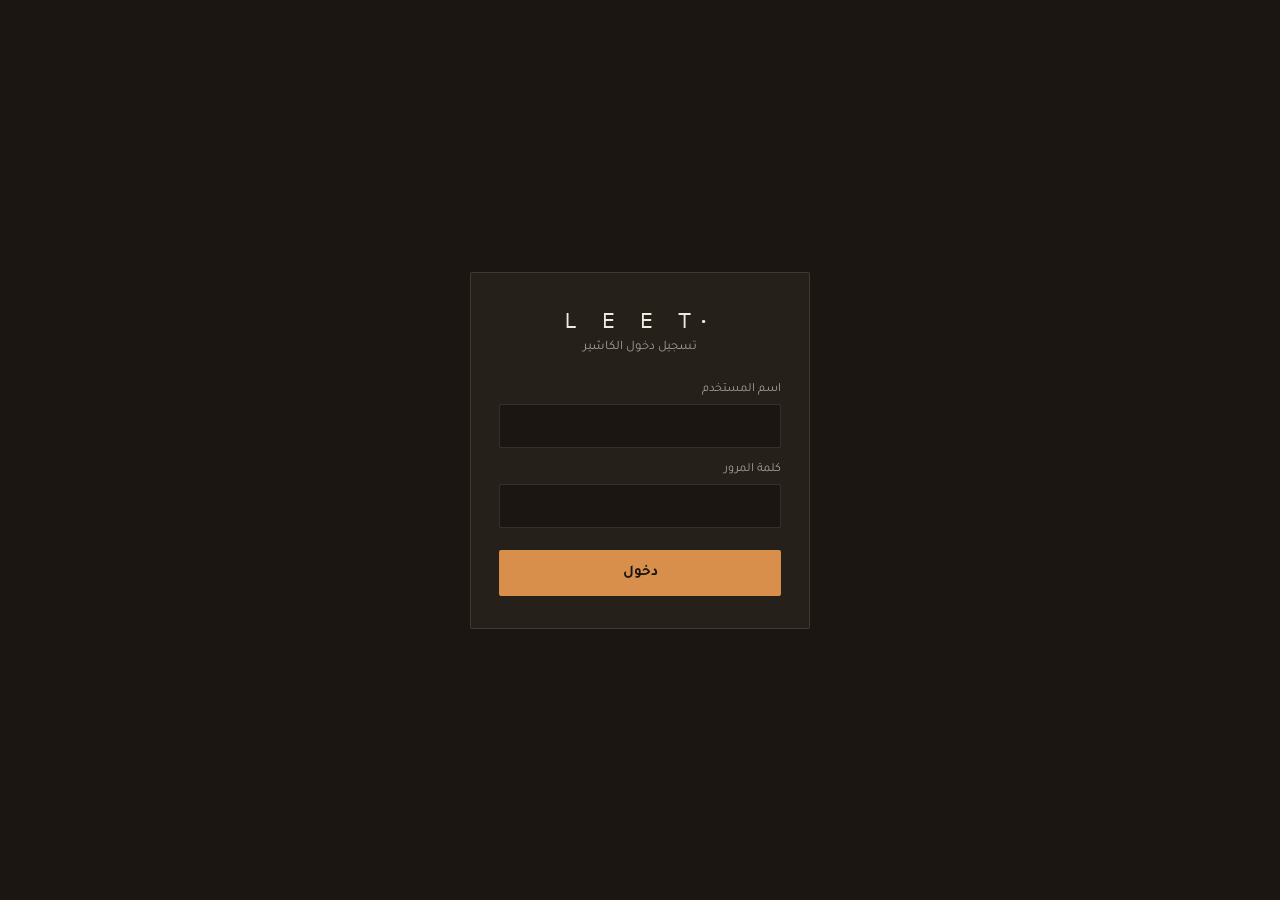
<file: cashier.html>
<!DOCTYPE html>
<html lang="ar" dir="rtl">
<head>
<meta charset="UTF-8">
<meta name="viewport" content="width=device-width, initial-scale=1.0, maximum-scale=1.0, user-scalable=no">
<title>ليت — نظام الكاشير</title>
<link rel="preconnect" href="https://fonts.googleapis.com">
<link rel="preconnect" href="https://fonts.gstatic.com" crossorigin>
<link href="https://fonts.googleapis.com/css2?family=Tajawal:wght@400;500;700;800&family=IBM+Plex+Mono:wght@400;500&display=swap" rel="stylesheet">
<style>
  :root{
    --bg: #1B1611;
    --surface: #26201A;
    --surface-2: #221B14;
    --ink: #F2E9DD;
    --muted: rgba(242,233,221,0.62);
    --line: rgba(242,233,221,0.12);
    --brand: #D98F4C;
    --brand-ink: #1B1611;
    --staff: #6E9C87;
    --radius: 2px;
  }
  *{box-sizing:border-box;}
  html,body{margin:0;padding:0;height:100%;background:var(--bg);color:var(--ink);
    font-family:'Tajawal', sans-serif;}
  button{font-family:inherit;}
  #root{height:100vh;overflow:hidden;position:relative;}

  /* ---------- Header + section nav ---------- */
  .topbar{display:flex;align-items:center;justify-content:space-between;
    padding:16px 28px;border-bottom:1px solid var(--line);background:var(--bg);}
  .logo{direction:ltr;font-family:'IBM Plex Mono',monospace;font-weight:500;font-size:19px;
    letter-spacing:5px;color:var(--ink);}
  .top-nav{display:flex;gap:6px;background:var(--surface);border:1px solid var(--line);
    border-radius:var(--radius);padding:4px;}
  .top-nav-tab{font-size:13.5px;color:var(--muted);padding:9px 18px;border-radius:var(--radius);
    cursor:pointer;font-weight:600;white-space:nowrap;}
  .top-nav-tab.active{background:var(--brand);color:var(--brand-ink);}
  .user-chip{display:flex;align-items:center;gap:12px;font-size:13px;color:var(--muted);}
  .logout-btn{border:1px solid var(--line);border-radius:var(--radius);padding:7px 14px;
    cursor:pointer;color:var(--ink);font-size:12.5px;}
  .logout-btn:active{background:var(--surface);}

  /* ---------- Login screen ---------- */
  .login-screen{height:100vh;display:flex;align-items:center;justify-content:center;padding:24px;}
  .login-card{width:100%;max-width:340px;background:var(--surface);border:1px solid var(--line);
    border-radius:var(--radius);padding:32px 28px;}
  .login-logo{direction:ltr;font-family:'IBM Plex Mono',monospace;font-size:22px;letter-spacing:6px;
    text-align:center;margin-bottom:6px;}
  .login-sub{text-align:center;font-size:13px;color:var(--muted);margin-bottom:26px;}
  .login-field{margin-bottom:14px;}
  .login-field label{display:block;font-size:12.5px;color:var(--muted);margin-bottom:7px;}
  .login-field input{width:100%;background:var(--bg);border:1px solid var(--line);border-radius:var(--radius);
    padding:13px 14px;color:var(--ink);font-size:14.5px;}
  .login-btn{width:100%;padding:14px;background:var(--brand);color:var(--brand-ink);border:none;
    border-radius:var(--radius);font-weight:700;font-size:15px;cursor:pointer;margin-top:8px;}
  .login-error{color:#E08A6B;font-size:12.5px;margin-bottom:10px;text-align:center;}

  .cat-bar{display:flex;gap:22px;padding:14px 28px;border-bottom:1px solid var(--line);overflow-x:auto;}
  .cat-tab{font-size:14px;color:var(--muted);padding:6px 0;border-bottom:2px solid transparent;
    cursor:pointer;white-space:nowrap;}
  .cat-tab.active{color:var(--ink);font-weight:600;border-color:var(--brand);}

  /* ---------- Sale layout ---------- */
  .sale-body{display:grid;grid-template-columns:1fr 340px;height:calc(100vh - 129px);}
  .menu-panel{overflow-y:auto;padding:20px 24px 40px;}
  .grid{display:grid;grid-template-columns:repeat(auto-fill,minmax(150px,1fr));gap:12px;}
  .item-card{position:relative;background:var(--surface);border:1px solid var(--line);
    border-radius:var(--radius);padding:16px;text-align:right;cursor:pointer;
    min-height:88px;display:flex;flex-direction:column;justify-content:space-between;
    transition:transform .1s ease, border-color .1s ease;-webkit-tap-highlight-color:transparent;}
  .item-card:active{transform:scale(.95);border-color:var(--brand);}
  .item-name{font-size:15px;font-weight:600;line-height:1.3;}
  .item-price{font-family:'IBM Plex Mono',monospace;direction:ltr;font-size:13px;color:var(--brand);margin-top:10px;font-weight:500;}
  .qty-badge{position:absolute;top:-8px;left:-8px;background:var(--brand);color:var(--brand-ink);
    min-width:22px;height:22px;border-radius:50%;font-size:12px;font-weight:700;
    display:flex;align-items:center;justify-content:center;padding:0 4px;}

  /* ---------- Ticket panel ---------- */
  .ticket-panel{background:var(--surface-2);border-left:1px solid var(--line);
    padding:18px 18px 16px;display:flex;flex-direction:column;height:100%;overflow:hidden;}
  .ticket-title{font-weight:700;font-size:16px;}
  .ticket-sub{font-size:11px;color:var(--muted);margin:3px 0 14px;}
  .ticket-list{flex:1;overflow-y:auto;display:flex;flex-direction:column;gap:10px;}
  .ticket-empty{color:var(--muted);font-size:13px;text-align:center;margin-top:50px;line-height:1.6;}
  .ticket-line{display:flex;justify-content:space-between;align-items:center;
    padding-bottom:10px;border-bottom:1px dashed var(--line);}
  .ticket-line-name{font-size:13.5px;font-weight:600;}
  .ticket-line-price{font-family:'IBM Plex Mono',monospace;direction:ltr;font-size:11px;color:var(--muted);}
  .qty-control{display:flex;align-items:center;gap:7px;}
  .qty-btn{width:26px;height:26px;border-radius:50%;border:1px solid var(--line);
    background:var(--surface);font-size:15px;line-height:1;display:flex;align-items:center;
    justify-content:center;cursor:pointer;color:var(--ink);}
  .qty-btn:active{background:var(--line);}
  .qty-value{min-width:14px;text-align:center;font-size:13px;font-weight:700;}
  .ticket-footer{border-top:1px solid var(--line);padding-top:12px;margin-top:6px;}
  .ticket-total-row{display:flex;justify-content:space-between;align-items:baseline;
    font-weight:700;font-size:16px;margin-bottom:12px;}
  .ticket-total-row span:last-child{color:var(--brand);font-family:'IBM Plex Mono',monospace;direction:ltr;}
  .pay-go-btn{width:100%;padding:15px;background:var(--brand);color:var(--brand-ink);
    border:none;border-radius:var(--radius);font-weight:700;font-size:15px;cursor:pointer;}
  .pay-go-btn:disabled{background:var(--line);color:var(--muted);cursor:not-allowed;}
  .clear-btn{width:100%;padding:10px;margin-top:8px;background:transparent;border:1px solid var(--line);
    color:var(--muted);border-radius:var(--radius);font-size:12.5px;cursor:pointer;}

  /* ---------- Payment screen ---------- */
  .pay-screen{height:100vh;overflow-y:auto;padding:24px 28px 60px;box-sizing:border-box;}
  .pay-wrap{max-width:460px;margin:0 auto;}
  .pay-header{display:flex;align-items:center;gap:14px;margin-bottom:22px;}
  .back-btn{padding:10px 18px;border:1px solid var(--line);background:var(--surface);
    border-radius:var(--radius);font-size:13.5px;cursor:pointer;color:var(--ink);}
  .pay-title{font-weight:700;font-size:18px;}
  .summary-box{background:var(--surface);border:1px solid var(--line);border-radius:var(--radius);padding:16px 18px;margin-bottom:20px;}
  .summary-line{display:flex;justify-content:space-between;font-size:13.5px;padding:6px 0;color:var(--muted);}
  .summary-line span:first-child{color:var(--ink);}
  .summary-line span:last-child{font-family:'IBM Plex Mono',monospace;direction:ltr;}
  .summary-total-row{display:flex;justify-content:space-between;align-items:baseline;margin-top:8px;
    padding-top:10px;border-top:1px solid var(--line);font-weight:700;font-size:16px;}
  .summary-total-row span:last-child{font-family:'IBM Plex Mono',monospace;direction:ltr;color:var(--brand);}
  .field-label{font-size:12.5px;color:var(--muted);margin:16px 0 8px;}
  .pay-methods{display:flex;gap:8px;margin-bottom:14px;flex-wrap:wrap;}
  .pay-method{flex:1;min-width:80px;border:1px solid var(--line);border-radius:var(--radius);padding:13px 6px;
    text-align:center;font-size:12.5px;cursor:pointer;color:var(--muted);transition:border-color .15s ease,color .15s ease;}
  .pay-method.active{border-color:var(--brand);color:var(--brand);background:rgba(217,143,76,0.08);}
  .cash-box input{background:var(--surface);border:1px solid var(--line);border-radius:var(--radius);
    padding:13px 14px;color:var(--ink);font-size:16px;font-family:'IBM Plex Mono',monospace;direction:ltr;
    width:100%;text-align:left;}
  .quick-cash{display:flex;gap:8px;margin-top:10px;flex-wrap:wrap;}
  .quick-cash-btn{flex:1;min-width:60px;padding:9px;border:1px solid var(--line);border-radius:var(--radius);
    background:var(--surface);color:var(--ink);font-size:12.5px;cursor:pointer;font-family:'IBM Plex Mono',monospace;}
  .change-row{display:flex;justify-content:space-between;margin-top:14px;padding:12px 14px;
    background:var(--surface);border-radius:var(--radius);border:1px solid var(--line);font-size:14px;}
  .change-row span:last-child{font-family:'IBM Plex Mono',monospace;direction:ltr;font-weight:700;color:var(--brand);}
  .terminal-note{background:var(--surface);border:1px solid var(--line);border-radius:var(--radius);
    padding:16px;text-align:center;font-size:13px;color:var(--muted);margin-top:4px;}
  .pay-error{color:#E08A6B;font-size:12.5px;margin-top:10px;}
  .pay-btn{width:100%;padding:16px;background:var(--brand);color:var(--brand-ink);border:none;
    border-radius:var(--radius);font-weight:700;font-size:15.5px;cursor:pointer;margin-top:18px;}
  .pay-btn:disabled{opacity:.6;cursor:not-allowed;}
  .pay-overlay{position:fixed;inset:0;background:rgba(27,22,17,.94);display:flex;flex-direction:column;
    align-items:center;justify-content:center;gap:16px;z-index:60;}
  .spinner{width:38px;height:38px;border:3px solid var(--line);border-top-color:var(--brand);
    border-radius:50%;animation:leet-spin .8s linear infinite;}
  @keyframes leet-spin{to{transform:rotate(360deg);}}
  .pay-overlay p{font-size:14.5px;color:var(--ink);}

  /* ---------- Receipt screen ---------- */
  .receipt-screen{height:100vh;display:flex;flex-direction:column;align-items:center;
    justify-content:center;gap:16px;padding:40px;}
  .receipt-card{background:var(--surface);border:1px solid var(--line);border-radius:var(--radius);
    padding:26px 24px;width:100%;max-width:320px;}
  .receipt-check{width:52px;height:52px;border-radius:50%;background:var(--staff);color:#1B1611;
    display:flex;align-items:center;justify-content:center;font-size:26px;margin:0 auto 14px;}
  .receipt-num{font-family:'IBM Plex Mono',monospace;direction:ltr;text-align:center;font-size:26px;
    font-weight:700;color:var(--brand);margin-bottom:4px;}
  .receipt-sub{text-align:center;font-size:12.5px;color:var(--muted);margin-bottom:16px;}
  .receipt-line{display:flex;justify-content:space-between;font-size:13px;padding:6px 0;
    border-bottom:1px dashed var(--line);}
  .receipt-line span:last-child{font-family:'IBM Plex Mono',monospace;direction:ltr;}
  .receipt-total{display:flex;justify-content:space-between;font-weight:700;font-size:15px;
    margin-top:10px;padding-top:10px;border-top:1px solid var(--line);}
  .receipt-total span:last-child{font-family:'IBM Plex Mono',monospace;direction:ltr;color:var(--brand);}
  .receipt-meta{font-size:12px;color:var(--muted);margin-top:10px;display:flex;justify-content:space-between;}
  .receipt-actions{display:flex;gap:10px;width:100%;max-width:320px;}
  .receipt-actions button{flex:1;padding:13px;border-radius:var(--radius);font-size:14px;cursor:pointer;}
  .btn-new{background:var(--brand);color:var(--brand-ink);border:none;font-weight:700;}
  .btn-print{background:transparent;border:1px solid var(--line);color:var(--ink);}

  /* ---------- Queue screen ---------- */
  .queue-screen{padding:22px 28px;height:calc(100vh - 65px);box-sizing:border-box;display:flex;flex-direction:column;overflow:hidden;}
  .queue-count{font-size:12.5px;color:var(--muted);margin-bottom:16px;}
  .queue-list{flex:1;overflow-y:auto;display:flex;flex-direction:column;gap:12px;padding-bottom:20px;}
  .order-card{background:var(--surface);border:1px solid var(--line);border-radius:var(--radius);
    padding:16px 18px;border-right:4px solid var(--staff);}
  .order-top{display:flex;justify-content:space-between;align-items:baseline;margin-bottom:8px;}
  .order-num{font-weight:800;font-size:16px;}
  .order-badge{font-size:10.5px;color:var(--muted);border:1px solid var(--line);border-radius:20px;
    padding:2px 9px;margin-inline-start:8px;}
  .order-time{font-size:11.5px;color:var(--muted);}
  .order-items{font-size:13px;color:var(--ink);line-height:1.9;margin-bottom:10px;}
  .order-bottom{display:flex;justify-content:space-between;align-items:center;}
  .order-total{font-family:'IBM Plex Mono',monospace;direction:ltr;font-weight:700;font-size:14px;color:var(--brand);}
  .done-btn{padding:9px 16px;background:var(--staff);color:#1B1611;border:none;
    border-radius:var(--radius);font-size:13px;cursor:pointer;}
  .empty-note{color:var(--muted);text-align:center;margin-top:60px;font-size:14px;}

  /* ---------- Sales report screen ---------- */
  .sales-screen{padding:22px 28px;height:calc(100vh - 65px);box-sizing:border-box;overflow-y:auto;}
  .stat-cards{display:grid;grid-template-columns:repeat(3,1fr);gap:12px;margin-bottom:22px;}
  .stat-card{background:var(--surface);border:1px solid var(--line);border-radius:var(--radius);padding:16px;}
  .stat-card b{display:block;font-family:'IBM Plex Mono',monospace;direction:ltr;font-size:22px;color:var(--brand);margin-bottom:4px;}
  .stat-card span{font-size:12px;color:var(--muted);}
  .breakdown{display:flex;gap:10px;margin-bottom:22px;flex-wrap:wrap;}
  .breakdown-item{background:var(--surface);border:1px solid var(--line);border-radius:var(--radius);
    padding:10px 14px;font-size:12.5px;color:var(--muted);}
  .breakdown-item b{color:var(--ink);font-family:'IBM Plex Mono',monospace;direction:ltr;}
  .sales-row{display:flex;justify-content:space-between;align-items:center;padding:11px 0;
    border-bottom:1px dashed var(--line);font-size:13px;}
  .sales-row-id{font-family:'IBM Plex Mono',monospace;direction:ltr;color:var(--muted);width:48px;}
  .sales-row-mid{flex:1;padding:0 10px;}
  .sales-row-total{font-family:'IBM Plex Mono',monospace;direction:ltr;font-weight:600;color:var(--brand);}
  .status-pill{font-size:10px;padding:2px 8px;border-radius:20px;margin-inline-start:8px;}
  .status-pending{background:rgba(217,143,76,0.15);color:var(--brand);}
  .status-done{background:rgba(110,156,135,0.18);color:var(--staff);}

  @media print{
    body *{visibility:hidden;}
    .receipt-card, .receipt-card *{visibility:visible;}
    .receipt-card{position:absolute;top:0;left:0;width:280px;border:none;}
  }

  @media (max-width: 900px){
    .sale-body{grid-template-columns:1fr;height:calc(100vh - 175px);}
    .ticket-panel{position:fixed;left:0;right:0;bottom:0;top:auto;height:auto;max-height:75vh;
      border-radius:16px 16px 0 0;border-left:none;border-top:1px solid var(--line);
      box-shadow:0 -6px 24px rgba(0,0,0,.45);z-index:40;transform:translateY(100%);transition:transform .25s ease;}
    .ticket-panel.open{transform:translateY(0);}
    .mobile-ticket-bar{display:flex !important;}
    .topbar{padding:12px 16px;flex-wrap:wrap;gap:10px;}
    .cat-bar{padding:10px 16px;}
    .menu-panel{padding:14px 14px 90px;}
  }
  .mobile-ticket-bar{display:none;position:fixed;bottom:0;left:0;right:0;background:var(--brand);
    color:var(--brand-ink);padding:14px 20px;align-items:center;justify-content:space-between;
    z-index:30;cursor:pointer;border:none;font-weight:700;font-size:14px;}
  .cart-backdrop{display:none;position:fixed;inset:0;background:rgba(0,0,0,.6);z-index:35;}
  .cart-backdrop.show{display:block;}
</style>
</head>
<body>
<div id="root"></div>

<script>
const CATEGORIES = [
  {id:'espresso', name:'بار الإسبريسو'},
  {id:'daily',    name:'قهوة اليوم'},
  {id:'cold',     name:'المشروبات الباردة'},
  {id:'bakery',   name:'من الفاترينة'}
];

const ITEMS = [
  {id:'esp1', cat:'espresso', name:'إسبريسو', price:12},
  {id:'esp2', cat:'espresso', name:'دبل إسبريسو', price:15},
  {id:'esp3', cat:'espresso', name:'أمريكانو', price:14},
  {id:'esp4', cat:'espresso', name:'كورتادو', price:16},
  {id:'esp5', cat:'espresso', name:'فلات وايت', price:18},
  {id:'esp6', cat:'espresso', name:'كابتشينو', price:17},
  {id:'esp7', cat:'espresso', name:'لاتيه', price:18},
  {id:'daily1', cat:'daily', name:'تقطير اليوم', price:20},
  {id:'cold1', cat:'cold', name:'كولد برو', price:18},
  {id:'cold2', cat:'cold', name:'آيس لاتيه', price:19},
  {id:'cold3', cat:'cold', name:'سبانش لاتيه', price:20},
  {id:'cold4', cat:'cold', name:'آيس أمريكانو', price:15},
  {id:'bak1', cat:'bakery', name:'كرواسون زبدة', price:10},
  {id:'bak2', cat:'bakery', name:'رول القرفة', price:14},
  {id:'bak3', cat:'bakery', name:'كوكيز البيت', price:8},
];

const ORDERS_KEY = 'leet-orders';
const SESSION_KEY = 'leet-cashier-session';

/* عدّل هذي القائمة بأسماء موظفينك واليوزر/الباسورد الخاص فيهم */
const STAFF = [
  {username:'cashier1', password:'1234', name:'الكاشير الأول'},
  {username:'cashier2', password:'1234', name:'الكاشير الثاني'},
];

let state = {
  screen: 'login',   // login | sale | pay | receipt | queue | sales
  currentUser: null,
  loginError: '',
  cat: 'espresso',
  cart: {},
  ticketOpen: false,
  payMethod: 'cash',
  cashReceived: '',
  paying: false,
  payError: '',
  lastOrder: null,
  queueOrders: [],
  salesOrders: []
};
let queuePoll = null;

window.addEventListener('storage', (e)=>{
  if(e.key === ORDERS_KEY && state.screen === 'queue') refreshQueue();
});

function itemById(id){ return ITEMS.find(i => i.id === id); }
function cartCount(){ return Object.values(state.cart).reduce((s,q)=>s+q,0); }
function cartTotal(){ return Object.entries(state.cart).reduce((s,[id,q])=> s + itemById(id).price*q, 0); }

function addItem(id){ state.cart[id] = (state.cart[id]||0) + 1; render(); }
function changeQty(id, delta){
  const next = (state.cart[id]||0) + delta;
  if(next <= 0){ delete state.cart[id]; } else { state.cart[id] = next; }
  render();
}
function clearTicket(){ state.cart = {}; render(); }

async function readQueue(){
  try{ const raw = localStorage.getItem(ORDERS_KEY); return raw ? JSON.parse(raw) : []; }
  catch(e){ return []; }
}
async function writeQueue(queue){
  try{ localStorage.setItem(ORDERS_KEY, JSON.stringify(queue)); }
  catch(e){ console.error('storage error', e); }
}

function payMethodLabel(key){
  return {cash:'نقدي', mada:'مدى', card:'فيزا / ماستركارد', applepay:'Apple Pay'}[key] || key;
}

/* ---------- Login ---------- */
function tryLogin(username, password){
  const staff = STAFF.find(s => s.username === username && s.password === password);
  if(!staff){
    state.loginError = 'اسم المستخدم أو كلمة المرور غير صحيحة';
    render();
    return;
  }
  state.currentUser = {username: staff.username, name: staff.name};
  state.loginError = '';
  try{ sessionStorage.setItem(SESSION_KEY, JSON.stringify(state.currentUser)); }catch(e){}
  goSection('sale');
}
function logout(){
  state.currentUser = null;
  try{ sessionStorage.removeItem(SESSION_KEY); }catch(e){}
  if(queuePoll){ clearInterval(queuePoll); queuePoll = null; }
  state.screen = 'login';
  state.loginError = '';
  render();
}
function restoreSession(){
  try{
    const raw = sessionStorage.getItem(SESSION_KEY);
    if(raw){ state.currentUser = JSON.parse(raw); state.screen = 'sale'; }
  }catch(e){}
}

/* ---------- Navigation between top-level sections ---------- */
function goSection(name){
  if(queuePoll){ clearInterval(queuePoll); queuePoll = null; }
  state.screen = name;
  if(name === 'queue'){
    refreshQueue();
    queuePoll = setInterval(refreshQueue, 3500);
  }
  if(name === 'sales'){ refreshSales(); }
  render();
}

/* ---------- Sale / ticket ---------- */
function goToPay(){
  if(cartCount() === 0) return;
  state.ticketOpen = false;
  state.payError = '';
  state.cashReceived = '';
  state.payMethod = 'cash';
  state.screen = 'pay';
  render();
}
function backToSale(){ state.screen = 'sale'; render(); }
function selectPayMethod(key){ state.payMethod = key; state.payError = ''; render(); }
function setCash(v){ state.cashReceived = v; state.payError=''; render(); }
function quickCash(amount){ state.cashReceived = String(amount); state.payError=''; render(); }

function processPayment(){
  if(state.payMethod === 'cash'){
    const received = parseFloat(state.cashReceived);
    if(isNaN(received) || received < cartTotal()){
      state.payError = 'المبلغ المستلم أقل من الإجمالي';
      render();
      return;
    }
  }
  state.paying = true;
  render();
  setTimeout(finalizeSale, 700);
}

async function finalizeSale(){
  const items = Object.entries(state.cart).map(([id,qty])=>{
    const it = itemById(id);
    return {name: it.name, price: it.price, qty};
  });
  const total = cartTotal();
  const queue = await readQueue();
  const nextId = queue.reduce((m,o)=>Math.max(m,o.id),0) + 1;
  const received = state.payMethod === 'cash' ? parseFloat(state.cashReceived) : null;
  const order = {
    id: nextId, items, total, status:'pending', time: Date.now(),
    payMethod: payMethodLabel(state.payMethod), source: 'cashier',
    cashier: state.currentUser ? state.currentUser.name : '',
    cashReceived: received, changeDue: received!==null ? +(received-total).toFixed(2) : null
  };
  queue.push(order);
  await writeQueue(queue);

  state.lastOrder = order;
  state.cart = {};
  state.paying = false;
  state.screen = 'receipt';
  render();
}
function newSale(){
  state.screen = 'sale';
  state.cat = 'espresso';
  state.lastOrder = null;
  render();
}
function printReceipt(){ window.print(); }

function toggleTicket(){ state.ticketOpen = !state.ticketOpen; render(); }
function closeTicket(){ state.ticketOpen = false; render(); }

/* ---------- Queue (orders needing prep) ---------- */
async function refreshQueue(){
  const queue = await readQueue();
  state.queueOrders = queue.filter(o => o.status === 'pending').sort((a,b)=>a.id-b.id);
  if(state.screen === 'queue') renderQueueListOnly();
}
async function markDone(orderId){
  const queue = await readQueue();
  const o = queue.find(x=>x.id === orderId);
  if(o) o.status = 'done';
  await writeQueue(queue);
  await refreshQueue();
  render();
}

/* ---------- Sales report ---------- */
async function refreshSales(){
  const queue = await readQueue();
  const todayStr = new Date().toDateString();
  state.salesOrders = queue.filter(o => new Date(o.time).toDateString() === todayStr)
    .sort((a,b)=>b.id-a.id);
}

function timeAgo(ts){
  const mins = Math.max(0, Math.round((Date.now()-ts)/60000));
  if(mins < 1) return 'الآن';
  if(mins === 1) return 'قبل دقيقة';
  return 'قبل ' + mins + ' دقائق';
}
function timeHM(ts){
  return new Date(ts).toLocaleTimeString('ar-SA', {hour:'2-digit', minute:'2-digit'});
}

/* ---------- Rendering ---------- */
function render(){
  const root = document.getElementById('root');
  if(state.screen === 'login'){ root.innerHTML = renderLoginScreen(); bindLogin(); return; }
  if(state.screen === 'pay'){ root.innerHTML = renderPayScreen(); bindPay(); return; }
  if(state.screen === 'receipt'){ root.innerHTML = renderReceiptScreen(); bindReceipt(); return; }
  if(state.screen === 'queue'){ root.innerHTML = renderQueueScreen(); bindQueue(); return; }
  if(state.screen === 'sales'){ root.innerHTML = renderSalesScreen(); bindSales(); return; }
  root.innerHTML = renderSaleScreen();
  bindSale();
}

function topNav(active){
  const tabs = [
    {id:'sale', label:'بيع جديد'},
    {id:'queue', label:'الطلبات الجارية'},
    {id:'sales', label:'مبيعات اليوم'}
  ];
  return `
    <div class="topbar">
      <div class="logo">L E E T·</div>
      <div class="top-nav">
        ${tabs.map(t=>`<div class="top-nav-tab ${active===t.id?'active':''}" data-goto="${t.id}">${t.label}</div>`).join('')}
      </div>
      <div class="user-chip">
        <span>${state.currentUser ? state.currentUser.name : ''}</span>
        <div class="logout-btn" data-logout>خروج</div>
      </div>
    </div>
  `;
}

function renderLoginScreen(){
  return `
    <div class="login-screen">
      <div class="login-card">
        <div class="login-logo">L E E T·</div>
        <div class="login-sub">تسجيل دخول الكاشير</div>
        ${state.loginError ? `<div class="login-error">${state.loginError}</div>` : ''}
        <div class="login-field">
          <label>اسم المستخدم</label>
          <input id="login-username" type="text" autocomplete="username">
        </div>
        <div class="login-field">
          <label>كلمة المرور</label>
          <input id="login-password" type="password" autocomplete="current-password">
        </div>
        <button class="login-btn" data-login>دخول</button>
      </div>
    </div>
  `;
}

function renderSaleScreen(){
  const catTabs = CATEGORIES.map(c =>
    `<div class="cat-tab ${c.id===state.cat?'active':''}" data-cat="${c.id}">${c.name}</div>`
  ).join('');

  const items = ITEMS.filter(i => i.cat === state.cat).map(i => {
    const qty = state.cart[i.id]||0;
    return `<div class="item-card" data-add="${i.id}">
      ${qty>0 ? `<div class="qty-badge">${qty}</div>` : ''}
      <div class="item-name">${i.name}</div>
      <div class="item-price">${i.price} ر.س</div>
    </div>`;
  }).join('');

  const lines = Object.entries(state.cart).map(([id,qty])=>{
    const it = itemById(id);
    return `<div class="ticket-line">
      <div>
        <div class="ticket-line-name">${it.name}</div>
        <div class="ticket-line-price">${it.price} ر.س</div>
      </div>
      <div class="qty-control">
        <div class="qty-btn" data-dec="${id}">−</div>
        <div class="qty-value">${qty}</div>
        <div class="qty-btn" data-inc="${id}">+</div>
      </div>
    </div>`;
  }).join('') || `<div class="ticket-empty">اختر أصناف الزبون<br>وبتظهر هنا</div>`;

  const total = cartTotal();
  const count = cartCount();
  const disabled = count===0 ? 'disabled' : '';

  return `
    ${topNav('sale')}
    <div class="cat-bar">${catTabs}</div>
    <div class="sale-body">
      <div class="menu-panel"><div class="grid">${items}</div></div>
      <div class="cart-backdrop ${state.ticketOpen?'show':''}" data-close-ticket></div>
      <div class="ticket-panel ${state.ticketOpen?'open':''}">
        <div class="ticket-title">فاتورة الزبون</div>
        <div class="ticket-sub">اختر الأصناف وحدد طريقة الدفع</div>
        <div class="ticket-list">${lines}</div>
        <div class="ticket-footer">
          <div class="ticket-total-row"><span>الإجمالي</span><span>${total} ر.س</span></div>
          <button class="pay-go-btn" data-go-pay ${disabled}>الدفع</button>
          ${count>0 ? `<button class="clear-btn" data-clear-ticket>إفراغ الفاتورة</button>` : ''}
        </div>
      </div>
    </div>
    <button class="mobile-ticket-bar" data-toggle-ticket>
      <span>${count>0 ? count+' صنف' : 'الفاتورة فارغة'}</span>
      <span>${total} ر.س</span>
    </button>
  `;
}

function renderPayScreen(){
  const lines = Object.entries(state.cart).map(([id,qty])=>{
    const it = itemById(id);
    return `<div class="summary-line"><span>${it.name} × ${qty}</span><span>${it.price*qty} ر.س</span></div>`;
  }).join('');
  const total = cartTotal();

  const methods = ['cash','mada','card','applepay'].map(key=>{
    const label = {cash:'نقدي', mada:'مدى', card:'فيزا/ماستركارد', applepay:'Apple Pay'}[key];
    return `<div class="pay-method ${state.payMethod===key?'active':''}" data-pay-method="${key}">${label}</div>`;
  }).join('');

  let methodBody = '';
  if(state.payMethod === 'cash'){
    const received = parseFloat(state.cashReceived);
    const change = !isNaN(received) ? Math.max(0, +(received-total).toFixed(2)) : null;
    methodBody = `
      <div class="cash-box">
        <input id="cash-input" type="text" inputmode="decimal" placeholder="المبلغ المستلم" value="${state.cashReceived}">
        <div class="quick-cash">
          ${[total, Math.ceil(total/10)*10, Math.ceil(total/50)*50].filter((v,i,a)=>a.indexOf(v)===i).map(v=>
            `<div class="quick-cash-btn" data-quick-cash="${v}">${v} ر.س</div>`
          ).join('')}
        </div>
      </div>
      ${change!==null ? `<div class="change-row"><span>الباقي للزبون</span><span>${change} ر.س</span></div>` : ''}
    `;
  } else {
    methodBody = `<div class="terminal-note">مرر البطاقة على جهاز الدفع، وبعد ما توافق العملية اضغط تأكيد بالأسفل.</div>`;
  }

  const overlay = state.paying ? `
    <div class="pay-overlay"><div class="spinner"></div><p>جارٍ إتمام العملية...</p></div>
  ` : '';

  return `
    <div class="pay-screen">
      <div class="pay-wrap">
        <div class="pay-header">
          <div class="back-btn" data-back-sale>رجوع</div>
          <div class="pay-title">الدفع</div>
        </div>
        <div class="summary-box">
          ${lines}
          <div class="summary-total-row"><span>الإجمالي</span><span>${total} ر.س</span></div>
        </div>
        <div class="field-label">طريقة الدفع</div>
        <div class="pay-methods">${methods}</div>
        ${methodBody}
        ${state.payError ? `<div class="pay-error">${state.payError}</div>` : ''}
        <button class="pay-btn" data-confirm-pay ${state.paying?'disabled':''}>تأكيد الدفع — ${total} ر.س</button>
      </div>
    </div>
    ${overlay}
  `;
}

function renderReceiptScreen(){
  const o = state.lastOrder;
  const itemLines = o.items.map(i=>
    `<div class="receipt-line"><span>${i.name} × ${i.qty}</span><span>${i.price*i.qty}</span></div>`
  ).join('');
  return `
    <div class="receipt-screen">
      <div class="receipt-card">
        <div class="receipt-check">✓</div>
        <div class="receipt-num">#${o.id}</div>
        <div class="receipt-sub">${o.payMethod}${o.changeDue!==null && o.changeDue>0 ? ' — الباقي '+o.changeDue+' ر.س' : ''}</div>
        ${itemLines}
        <div class="receipt-total"><span>الإجمالي</span><span>${o.total} ر.س</span></div>
        <div class="receipt-meta"><span>ليت للقهوة</span><span>${timeHM(o.time)}</span></div>
      </div>
      <div class="receipt-actions">
        <button class="btn-print" data-print>طباعة الإيصال</button>
        <button class="btn-new" data-new-sale>عملية جديدة</button>
      </div>
    </div>
  `;
}

function renderQueueScreen(){
  return `
    ${topNav('queue')}
    <div class="queue-screen">
      <div class="queue-count">${state.queueOrders.length} طلب بانتظار التحضير</div>
      <div class="queue-list" id="queue-list">${renderQueueList()}</div>
    </div>
  `;
}
function renderQueueList(){
  if(state.queueOrders.length === 0) return `<div class="empty-note">ما فيه طلبات حالياً</div>`;
  return state.queueOrders.map(o=>{
    const itemsHtml = o.items.map(i => `${i.name} × ${i.qty}`).join('<br>');
    const sourceLabel = o.source === 'cashier' ? ('كاشير' + (o.cashier ? ': '+o.cashier : '')) : 'ذاتي (آيباد)';
    return `<div class="order-card">
      <div class="order-top">
        <div><span class="order-num">طلب #${o.id}</span><span class="order-badge">${sourceLabel}</span></div>
        <div class="order-time">${timeAgo(o.time)}</div>
      </div>
      <div class="order-items">${itemsHtml}</div>
      <div class="order-bottom">
        <div class="order-total">${o.total} ر.س</div>
        <button class="done-btn" data-done="${o.id}">تم التحضير</button>
      </div>
    </div>`;
  }).join('');
}
function renderQueueListOnly(){
  const el = document.getElementById('queue-list');
  if(el) el.innerHTML = renderQueueList();
  const countEl = document.querySelector('.queue-count');
  if(countEl) countEl.textContent = state.queueOrders.length + ' طلب بانتظار التحضير';
  bindQueueButtons();
}

function renderSalesScreen(){
  const orders = state.salesOrders;
  const total = orders.reduce((s,o)=>s+o.total,0);
  const count = orders.length;
  const avg = count ? Math.round(total/count) : 0;

  const byMethod = {};
  orders.forEach(o=>{ byMethod[o.payMethod] = (byMethod[o.payMethod]||0) + o.total; });
  const breakdown = Object.entries(byMethod).map(([m,v])=>
    `<div class="breakdown-item">${m}: <b>${v} ر.س</b></div>`
  ).join('') || `<div class="breakdown-item">لا يوجد مبيعات بعد اليوم</div>`;

  const byCashier = {};
  orders.forEach(o=>{
    const name = o.cashier || (o.source==='self-service' ? 'ذاتي (آيباد)' : 'غير محدد');
    byCashier[name] = (byCashier[name]||0) + o.total;
  });
  const cashierBreakdown = Object.entries(byCashier).map(([name,v])=>
    `<div class="breakdown-item">${name}: <b>${v} ر.س</b></div>`
  ).join('');

  const rows = orders.map(o=>`
    <div class="sales-row">
      <div class="sales-row-id">#${o.id}</div>
      <div class="sales-row-mid">${timeHM(o.time)} — ${o.payMethod}
        <span class="status-pill ${o.status==='done'?'status-done':'status-pending'}">${o.status==='done'?'جاهز':'قيد التحضير'}</span>
      </div>
      <div class="sales-row-total">${o.total} ر.س</div>
    </div>
  `).join('') || `<div class="empty-note">ما فيه مبيعات اليوم بعد</div>`;

  return `
    ${topNav('sales')}
    <div class="sales-screen">
      <div class="stat-cards">
        <div class="stat-card"><b>${total}</b><span>إجمالي مبيعات اليوم (ر.س)</span></div>
        <div class="stat-card"><b>${count}</b><span>عدد الطلبات</span></div>
        <div class="stat-card"><b>${avg}</b><span>متوسط الطلب (ر.س)</span></div>
      </div>
      <div class="breakdown">${breakdown}</div>
      ${cashierBreakdown ? `<div class="field-label">حسب الكاشير</div><div class="breakdown">${cashierBreakdown}</div>` : ''}
      <div>${rows}</div>
    </div>
  `;
}

/* ---------- Event binding ---------- */
function bindTopNav(){
  document.querySelectorAll('[data-goto]').forEach(el=>{
    el.addEventListener('click', ()=> goSection(el.dataset.goto));
  });
  const logoutBtn = document.querySelector('[data-logout]');
  if(logoutBtn) logoutBtn.addEventListener('click', logout);
}
function bindLogin(){
  const doLogin = ()=>{
    const u = document.getElementById('login-username').value.trim();
    const p = document.getElementById('login-password').value;
    tryLogin(u, p);
  };
  document.querySelector('[data-login]').addEventListener('click', doLogin);
  document.getElementById('login-password').addEventListener('keydown', (e)=>{
    if(e.key === 'Enter') doLogin();
  });
}
function bindSale(){
  bindTopNav();
  document.querySelectorAll('[data-cat]').forEach(el=>{
    el.addEventListener('click', ()=>{ state.cat = el.dataset.cat; render(); });
  });
  document.querySelectorAll('[data-add]').forEach(el=>{
    el.addEventListener('click', ()=> addItem(el.dataset.add));
  });
  document.querySelectorAll('[data-inc]').forEach(el=>{
    el.addEventListener('click', ()=> changeQty(el.dataset.inc, 1));
  });
  document.querySelectorAll('[data-dec]').forEach(el=>{
    el.addEventListener('click', ()=> changeQty(el.dataset.dec, -1));
  });
  const goPay = document.querySelector('[data-go-pay]');
  if(goPay) goPay.addEventListener('click', goToPay);
  const clearBtn = document.querySelector('[data-clear-ticket]');
  if(clearBtn) clearBtn.addEventListener('click', clearTicket);
  const toggleBtn = document.querySelector('[data-toggle-ticket]');
  if(toggleBtn) toggleBtn.addEventListener('click', toggleTicket);
  document.querySelectorAll('[data-close-ticket]').forEach(el=>{
    el.addEventListener('click', closeTicket);
  });
}
function bindPay(){
  document.querySelector('[data-back-sale]').addEventListener('click', backToSale);
  document.querySelectorAll('[data-pay-method]').forEach(el=>{
    el.addEventListener('click', ()=> selectPayMethod(el.dataset.payMethod));
  });
  const cashInput = document.getElementById('cash-input');
  if(cashInput){
    cashInput.addEventListener('input', ()=> setCash(cashInput.value.replace(/[^0-9.]/g,'')));
    cashInput.focus();
  }
  document.querySelectorAll('[data-quick-cash]').forEach(el=>{
    el.addEventListener('click', ()=> quickCash(el.dataset.quickCash));
  });
  const confirmBtn = document.querySelector('[data-confirm-pay]');
  if(confirmBtn) confirmBtn.addEventListener('click', processPayment);
}
function bindReceipt(){
  document.querySelector('[data-print]').addEventListener('click', printReceipt);
  document.querySelector('[data-new-sale]').addEventListener('click', newSale);
}
function bindQueue(){
  bindTopNav();
  bindQueueButtons();
}
function bindQueueButtons(){
  document.querySelectorAll('[data-done]').forEach(el=>{
    el.addEventListener('click', ()=> markDone(Number(el.dataset.done)));
  });
}
function bindSales(){
  bindTopNav();
}

restoreSession();
render();
</script>
</body>
</html>
</file>
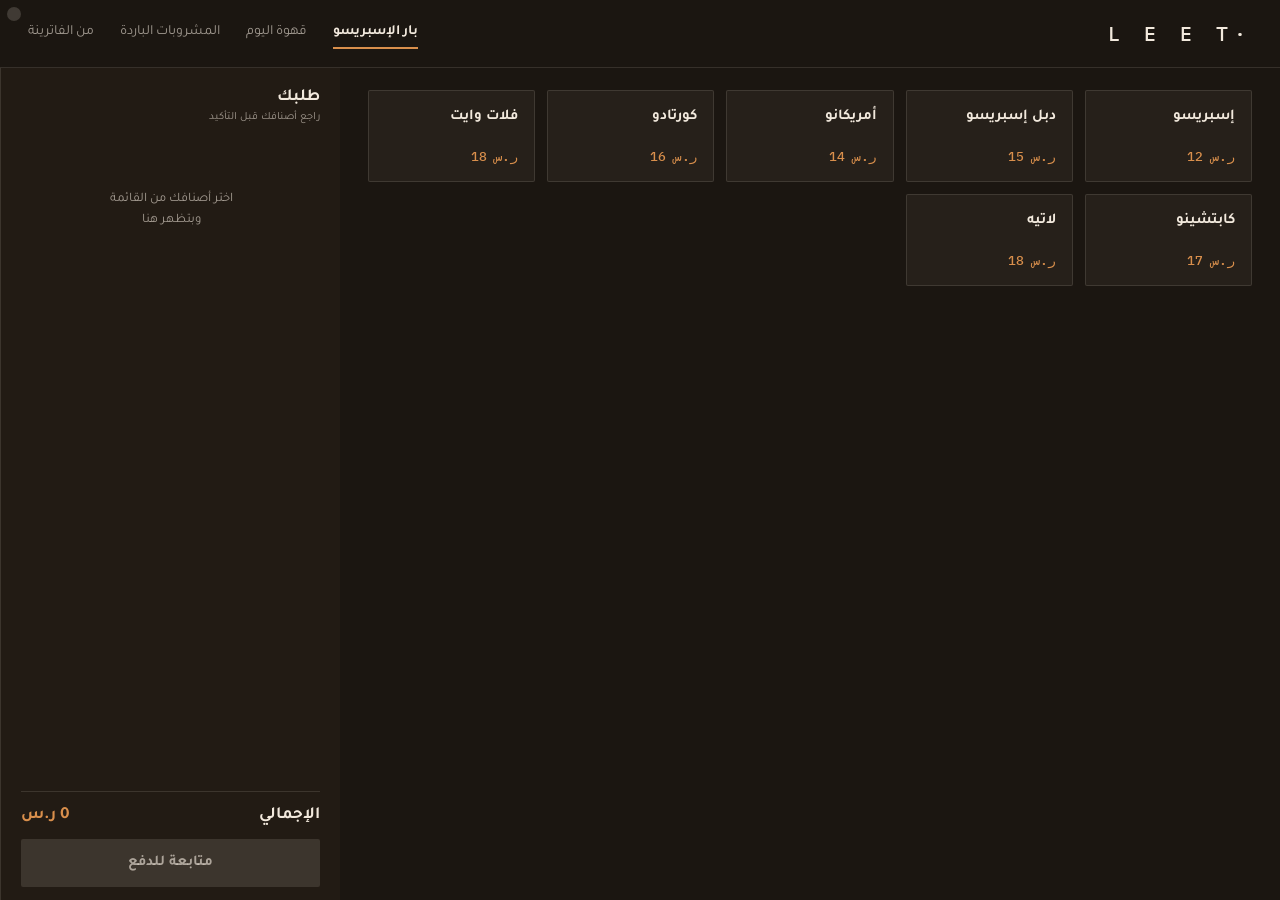
<file: order.html>
<!DOCTYPE html>
<html lang="ar" dir="rtl">
<head>
<meta charset="UTF-8">
<meta name="viewport" content="width=device-width, initial-scale=1.0, maximum-scale=1.0, user-scalable=no">
<title>ليت — نظام الطلبات</title>
<link rel="preconnect" href="https://fonts.googleapis.com">
<link rel="preconnect" href="https://fonts.gstatic.com" crossorigin>
<link href="https://fonts.googleapis.com/css2?family=Tajawal:wght@400;500;700;800&family=IBM+Plex+Mono:wght@400;500&display=swap" rel="stylesheet">
<style>
  :root{
    --bg: #1B1611;
    --surface: #26201A;
    --surface-2: #221B14;
    --ink: #F2E9DD;
    --muted: rgba(242,233,221,0.62);
    --line: rgba(242,233,221,0.12);
    --brand: #D98F4C;
    --brand-ink: #1B1611;
    --staff: #6E9C87;
    --radius: 2px;
  }
  *{box-sizing:border-box;}
  html,body{margin:0;padding:0;height:100%;background:var(--bg);color:var(--ink);
    font-family:'Tajawal', sans-serif;}
  button{font-family:inherit;}
  #root{height:100vh;overflow:hidden;position:relative;}

  /* ---------- Header ---------- */
  .topbar{display:flex;align-items:center;justify-content:space-between;
    padding:18px 28px;border-bottom:1px solid var(--line);background:var(--bg);}
  .logo{direction:ltr;font-family:'IBM Plex Mono',monospace;font-weight:500;font-size:20px;
    letter-spacing:6px;color:var(--ink);}
  .tabs{display:flex;gap:26px;}
  .tab{font-size:14px;color:var(--muted);padding:6px 0;border-bottom:2px solid transparent;
    cursor:pointer;user-select:none;transition:color .15s ease,border-color .15s ease;}
  .tab.active{color:var(--ink);font-weight:600;border-color:var(--brand);}

  /* ---------- Main layout ---------- */
  .main{display:grid;grid-template-columns:1fr 340px;height:calc(100vh - 63px);}
  .menu-panel{overflow-y:auto;padding:22px 28px 40px;}
  .grid{display:grid;grid-template-columns:repeat(auto-fill,minmax(150px,1fr));gap:12px;}
  .item-card{position:relative;background:var(--surface);border:1px solid var(--line);
    border-radius:var(--radius);padding:16px;text-align:right;cursor:pointer;
    min-height:92px;display:flex;flex-direction:column;justify-content:space-between;
    transition:transform .1s ease, border-color .1s ease;-webkit-tap-highlight-color:transparent;}
  .item-card:active{transform:scale(.95);border-color:var(--brand);}
  .item-name{font-size:15px;font-weight:600;line-height:1.3;}
  .item-desc{font-size:11px;color:var(--muted);margin-top:4px;line-height:1.4;}
  .item-price{font-family:'IBM Plex Mono',monospace;direction:ltr;font-size:13px;color:var(--brand);margin-top:10px;font-weight:500;}
  .qty-badge{position:absolute;top:-8px;left:-8px;background:var(--brand);color:var(--brand-ink);
    min-width:22px;height:22px;border-radius:50%;font-size:12px;font-weight:700;
    display:flex;align-items:center;justify-content:center;padding:0 4px;}

  /* ---------- Cart panel ---------- */
  .cart-panel{background:var(--surface-2);border-left:1px solid var(--line);
    padding:20px 20px 18px;display:flex;flex-direction:column;height:100%;overflow:hidden;}
  .cart-close{display:none;}
  .cart-title{font-family:'Tajawal',sans-serif;font-weight:700;font-size:17px;}
  .cart-sub{font-size:11px;color:var(--muted);margin:3px 0 16px;}
  .cart-list{flex:1;overflow-y:auto;display:flex;flex-direction:column;gap:11px;padding-left:2px;}
  .cart-empty{color:var(--muted);font-size:13px;text-align:center;margin-top:50px;line-height:1.6;}
  .cart-line{display:flex;justify-content:space-between;align-items:center;
    padding-bottom:11px;border-bottom:1px dashed var(--line);}
  .cart-line-info{display:flex;flex-direction:column;gap:2px;}
  .cart-line-name{font-size:13.5px;font-weight:600;}
  .cart-line-price{font-family:'IBM Plex Mono',monospace;direction:ltr;font-size:11px;color:var(--muted);}
  .qty-control{display:flex;align-items:center;gap:7px;}
  .qty-btn{width:26px;height:26px;border-radius:50%;border:1px solid var(--line);
    background:var(--surface);font-size:15px;line-height:1;display:flex;align-items:center;
    justify-content:center;cursor:pointer;color:var(--ink);}
  .qty-btn:active{background:var(--line);}
  .qty-value{min-width:14px;text-align:center;font-size:13px;font-weight:700;}
  .cart-footer{border-top:1px solid var(--line);padding-top:14px;margin-top:6px;}
  .cart-total-row{display:flex;justify-content:space-between;align-items:baseline;
    font-family:'Tajawal',sans-serif;font-weight:700;font-size:17px;margin-bottom:13px;}
  .cart-total-row span:last-child{color:var(--brand);}
  .confirm-btn{width:100%;padding:15px;background:var(--brand);color:var(--brand-ink);
    border:none;border-radius:var(--radius);font-weight:600;font-size:15px;cursor:pointer;}
  .confirm-btn:disabled{background:var(--line);color:var(--muted);cursor:not-allowed;}

  /* ---------- Checkout screen ---------- */
  .checkout-screen{height:100vh;overflow-y:auto;padding:26px 28px 60px;box-sizing:border-box;}
  .checkout-header{display:flex;align-items:center;gap:14px;margin-bottom:24px;}
  .checkout-title{font-weight:700;font-size:19px;}
  .checkout-wrap{max-width:480px;margin:0 auto;}
  .summary-box{background:var(--surface);border:1px solid var(--line);border-radius:var(--radius);padding:18px 20px;margin-bottom:20px;}
  .summary-line{display:flex;justify-content:space-between;font-size:13.5px;padding:7px 0;color:var(--muted);}
  .summary-line span:first-child{color:var(--ink);}
  .summary-line span:last-child{font-family:'IBM Plex Mono',monospace;direction:ltr;}
  .summary-total-row{display:flex;justify-content:space-between;align-items:baseline;margin-top:10px;
    padding-top:12px;border-top:1px solid var(--line);font-weight:700;font-size:16px;}
  .summary-total-row span:last-child{font-family:'IBM Plex Mono',monospace;direction:ltr;color:var(--brand);}
  .field-label{font-size:12.5px;color:var(--muted);margin:18px 0 8px;}
  .pay-methods{display:flex;gap:10px;margin-bottom:16px;}
  .pay-method{flex:1;border:1px solid var(--line);border-radius:var(--radius);padding:14px 8px;
    text-align:center;font-size:12.5px;cursor:pointer;color:var(--muted);transition:border-color .15s ease,color .15s ease;}
  .pay-method.active{border-color:var(--brand);color:var(--brand);background:rgba(217,143,76,0.08);}
  .card-form{display:flex;flex-direction:column;gap:12px;margin-bottom:6px;}
  .card-form input{background:var(--surface);border:1px solid var(--line);border-radius:var(--radius);
    padding:13px 14px;color:var(--ink);font-size:14px;font-family:'Tajawal',sans-serif;width:100%;}
  .card-form input::placeholder{color:var(--muted);}
  .card-row{display:flex;gap:12px;}
  .card-row input{direction:ltr;text-align:left;font-family:'IBM Plex Mono',monospace;}
  .applepay-note{background:var(--surface);border:1px solid var(--line);border-radius:var(--radius);
    padding:18px;text-align:center;font-size:13px;color:var(--muted);margin-bottom:6px;}
  .pay-error{color:#E08A6B;font-size:12.5px;margin-bottom:10px;}
  .demo-note{font-size:11px;color:var(--muted);text-align:center;margin-top:18px;line-height:1.6;}
  .pay-btn{width:100%;padding:16px;background:var(--brand);color:var(--brand-ink);border:none;
    border-radius:var(--radius);font-weight:700;font-size:15.5px;cursor:pointer;margin-top:14px;}
  .pay-btn:disabled{opacity:.6;cursor:not-allowed;}
  .pay-overlay{position:fixed;inset:0;background:rgba(27,22,17,.94);display:flex;flex-direction:column;
    align-items:center;justify-content:center;gap:16px;z-index:60;}
  .spinner{width:38px;height:38px;border:3px solid var(--line);border-top-color:var(--brand);
    border-radius:50%;animation:leet-spin .8s linear infinite;}
  @keyframes leet-spin{to{transform:rotate(360deg);}}
  .pay-overlay p{font-size:14.5px;color:var(--ink);}

  /* ---------- Confirmation screen ---------- */
  .confirm-screen{height:100vh;display:flex;flex-direction:column;align-items:center;
    justify-content:center;text-align:center;gap:10px;padding:40px;}
  .confirm-number{font-family:'Tajawal',sans-serif;font-weight:800;font-size:58px;color:var(--brand);}
  .confirm-msg{font-size:19px;font-weight:600;}
  .confirm-hint{color:var(--muted);font-size:14px;max-width:340px;line-height:1.7;}
  .new-order-btn{margin-top:22px;padding:13px 30px;border:1px solid var(--ink);
    background:transparent;border-radius:var(--radius);font-size:14.5px;cursor:pointer;color:var(--ink);}
  .new-order-btn:active{background:var(--ink);color:var(--surface);}

  /* ---------- Staff screen ---------- */
  .staff-toggle{position:fixed;top:7px;left:7px;width:14px;height:14px;opacity:.28;
    cursor:pointer;z-index:50;border-radius:50%;background:var(--muted);}
  .staff-screen{height:100vh;box-sizing:border-box;padding:26px 30px;display:flex;
    flex-direction:column;overflow:hidden;}
  .staff-header{display:flex;align-items:center;justify-content:space-between;margin-bottom:18px;}
  .staff-title{font-family:'Tajawal',sans-serif;font-weight:700;font-size:20px;color:var(--staff);}
  .staff-count{font-size:12.5px;color:var(--muted);margin-top:3px;}
  .back-btn{padding:10px 18px;border:1px solid var(--line);background:var(--surface);
    border-radius:var(--radius);font-size:13.5px;cursor:pointer;color:var(--ink);}
  .staff-list{flex:1;overflow-y:auto;display:flex;flex-direction:column;gap:12px;padding-bottom:20px;}
  .order-card{background:var(--surface);border:1px solid var(--line);border-radius:var(--radius);
    padding:16px 18px;border-right:4px solid var(--staff);}
  .order-top{display:flex;justify-content:space-between;align-items:baseline;margin-bottom:8px;}
  .order-num{font-family:'Tajawal',sans-serif;font-weight:800;font-size:16px;}
  .order-time{font-size:11.5px;color:var(--muted);}
  .order-items{font-size:13px;color:var(--ink);line-height:1.9;margin-bottom:10px;}
  .order-bottom{display:flex;justify-content:space-between;align-items:center;}
  .order-total{font-family:'IBM Plex Mono',monospace;direction:ltr;font-weight:700;font-size:14px;color:var(--brand);}
  .done-btn{padding:9px 16px;background:var(--staff);color:var(--brand-ink);border:none;
    border-radius:var(--radius);font-size:13px;cursor:pointer;}
  .staff-empty{color:var(--muted);text-align:center;margin-top:60px;font-size:14px;}

  /* ---------- Mobile bottom bar + cart drawer ---------- */
  .cart-backdrop{display:none;position:fixed;inset:0;background:rgba(0,0,0,.6);z-index:35;}
  .cart-backdrop.show{display:block;}
  .mobile-bar{display:none;position:fixed;bottom:0;left:0;right:0;background:var(--brand);
    color:var(--brand-ink);padding:14px 20px;align-items:center;justify-content:space-between;
    z-index:30;cursor:pointer;border:none;font-family:inherit;}
  .mobile-bar-count{font-weight:600;font-size:13.5px;}
  .mobile-bar-total{font-weight:700;font-family:'IBM Plex Mono',monospace;direction:ltr;font-size:16px;}

  @media (max-width: 720px){
    .topbar{padding:14px 16px;}
    .logo{font-size:16px;letter-spacing:4px;}
    .tabs{gap:16px;overflow-x:auto;max-width:62vw;-ms-overflow-style:none;scrollbar-width:none;}
    .tabs::-webkit-scrollbar{display:none;}
    .tab{font-size:13px;white-space:nowrap;flex:0 0 auto;}
    .main{grid-template-columns:1fr;height:calc(100vh - 57px);}
    .menu-panel{padding:16px 16px 90px;}
    .grid{gap:10px;}
    .item-card{min-height:82px;padding:13px;}
    .mobile-bar{display:flex;}
    .cart-panel{position:fixed;left:0;right:0;bottom:0;top:auto;width:auto;height:auto;
      max-height:80vh;border-radius:18px 18px 0 0;border-left:none;
      border-top:1px solid var(--line);box-shadow:0 -6px 24px rgba(0,0,0,.45);
      z-index:40;transform:translateY(100%);transition:transform .25s ease;}
    .cart-panel.open{transform:translateY(0);}
    .cart-panel{padding-top:44px;}
    .cart-close{display:flex;align-items:center;justify-content:center;width:30px;height:30px;
      border-radius:50%;background:var(--surface);border:1px solid var(--line);
      position:absolute;top:12px;left:16px;font-size:14px;cursor:pointer;}
    .staff-screen{padding:18px 18px;}
    .staff-title{font-size:17px;}
  }
</style>
</head>
<body>
<div id="root"></div>

<script>
const CATEGORIES = [
  {id:'espresso', name:'بار الإسبريسو'},
  {id:'daily',    name:'قهوة اليوم'},
  {id:'cold',     name:'المشروبات الباردة'},
  {id:'bakery',   name:'من الفاترينة'}
];

const ITEMS = [
  {id:'esp1', cat:'espresso', name:'إسبريسو', price:12},
  {id:'esp2', cat:'espresso', name:'دبل إسبريسو', price:15},
  {id:'esp3', cat:'espresso', name:'أمريكانو', price:14},
  {id:'esp4', cat:'espresso', name:'كورتادو', price:16},
  {id:'esp5', cat:'espresso', name:'فلات وايت', price:18},
  {id:'esp6', cat:'espresso', name:'كابتشينو', price:17},
  {id:'esp7', cat:'espresso', name:'لاتيه', price:18},
  {id:'daily1', cat:'daily', name:'تقطير اليوم', desc:'اسأل الباريستا عن حبة اليوم', price:20},
  {id:'cold1', cat:'cold', name:'كولد برو', price:18},
  {id:'cold2', cat:'cold', name:'آيس لاتيه', price:19},
  {id:'cold3', cat:'cold', name:'سبانش لاتيه', price:20},
  {id:'cold4', cat:'cold', name:'آيس أمريكانو', price:15},
  {id:'bak1', cat:'bakery', name:'كرواسون زبدة', price:10},
  {id:'bak2', cat:'bakery', name:'رول القرفة', price:14},
  {id:'bak3', cat:'bakery', name:'كوكيز البيت', price:8},
];

const ORDERS_KEY = 'leet-orders';

let state = {
  screen: 'menu',   // menu | checkout | confirm | staff
  cat: 'espresso',
  cart: {},         // itemId -> qty
  cartOpen: false,  // mobile cart drawer
  payMethod: 'mada',
  paying: false,
  payError: '',
  lastOrder: null,
  staffOrders: []
};
let staffPoll = null;

window.addEventListener('storage', (e)=>{
  if(e.key === ORDERS_KEY && state.screen === 'staff') refreshStaff();
});

function itemById(id){ return ITEMS.find(i => i.id === id); }

function cartCount(){
  return Object.values(state.cart).reduce((s,q)=>s+q,0);
}
function cartTotal(){
  return Object.entries(state.cart).reduce((s,[id,q])=> s + itemById(id).price*q, 0);
}

function addItem(id){
  state.cart[id] = (state.cart[id]||0) + 1;
  render();
}
function changeQty(id, delta){
  const next = (state.cart[id]||0) + delta;
  if(next <= 0){ delete state.cart[id]; } else { state.cart[id] = next; }
  render();
}

async function readQueue(){
  try{
    const raw = localStorage.getItem(ORDERS_KEY);
    return raw ? JSON.parse(raw) : [];
  }catch(e){ return []; }
}
async function writeQueue(queue){
  try{ localStorage.setItem(ORDERS_KEY, JSON.stringify(queue)); }
  catch(e){ console.error('storage error', e); }
}

function payMethodLabel(key){
  return {mada:'مدى', card:'فيزا / ماستركارد', applepay:'Apple Pay'}[key] || key;
}

async function confirmOrder(){
  if(cartCount() === 0) return;
  const items = Object.entries(state.cart).map(([id,qty])=>{
    const it = itemById(id);
    return {name: it.name, price: it.price, qty};
  });
  const total = cartTotal();
  const queue = await readQueue();
  const nextId = queue.reduce((m,o)=>Math.max(m,o.id),0) + 1;
  const order = {id: nextId, items, total, status:'pending', time: Date.now(), payMethod: payMethodLabel(state.payMethod), source: 'self-service'};
  queue.push(order);
  await writeQueue(queue);

  state.lastOrder = order;
  state.cart = {};
  state.cartOpen = false;
  state.paying = false;
  state.screen = 'confirm';
  render();

  setTimeout(()=>{
    if(state.screen === 'confirm'){ goHome(); }
  }, 8000);
}

function goToCheckout(){
  if(cartCount() === 0) return;
  state.cartOpen = false;
  state.payError = '';
  state.screen = 'checkout';
  render();
}
function backToCart(){
  state.screen = 'menu';
  render();
}
function selectPayMethod(key){
  state.payMethod = key;
  state.payError = '';
  render();
}
function processPayment(){
  if(state.payMethod !== 'applepay'){
    const num = document.getElementById('card-number');
    const exp = document.getElementById('card-expiry');
    const cvv = document.getElementById('card-cvv');
    const filled = num && exp && cvv &&
      num.value.replace(/\s/g,'').length >= 12 &&
      exp.value.trim().length >= 4 &&
      cvv.value.trim().length >= 3;
    if(!filled){
      state.payError = 'أكمل بيانات البطاقة أول';
      render();
      return;
    }
  }
  state.paying = true;
  render();
  setTimeout(confirmOrder, 1400);
}

function toggleCart(){
  state.cartOpen = !state.cartOpen;
  render();
}
function closeCart(){
  state.cartOpen = false;
  render();
}

function goHome(){
  window.location.href = 'index.html';
}

function resetToMenu(){
  state.screen = 'menu';
  state.cat = 'espresso';
  state.lastOrder = null;
  render();
}

async function openStaff(){
  state.screen = 'staff';
  await refreshStaff();
  render();
  if(staffPoll) clearInterval(staffPoll);
  staffPoll = setInterval(refreshStaff, 3500);
}
function closeStaff(){
  state.screen = 'menu';
  if(staffPoll){ clearInterval(staffPoll); staffPoll = null; }
  render();
}
async function refreshStaff(){
  const queue = await readQueue();
  state.staffOrders = queue.filter(o => o.status === 'pending').sort((a,b)=>a.id-b.id);
  if(state.screen === 'staff') renderStaffListOnly();
}
async function markDone(orderId){
  const queue = await readQueue();
  const o = queue.find(x=>x.id === orderId);
  if(o) o.status = 'done';
  await writeQueue(queue);
  await refreshStaff();
  render();
}

function timeAgo(ts){
  const mins = Math.max(0, Math.round((Date.now()-ts)/60000));
  if(mins < 1) return 'الآن';
  if(mins === 1) return 'قبل دقيقة';
  return 'قبل ' + mins + ' دقائق';
}

/* ---------- Rendering ---------- */
function render(){
  const root = document.getElementById('root');
  if(state.screen === 'confirm'){ root.innerHTML = renderConfirmScreen(); bindConfirm(); return; }
  if(state.screen === 'checkout'){ root.innerHTML = renderCheckoutScreen(); bindCheckout(); return; }
  if(state.screen === 'staff'){ root.innerHTML = renderStaffScreen(); bindStaff(); return; }
  root.innerHTML = renderMenuScreen();
  bindMenu();
}

function renderMenuScreen(){
  const tabs = CATEGORIES.map(c =>
    `<div class="tab ${c.id===state.cat?'active':''}" data-cat="${c.id}">${c.name}</div>`
  ).join('');

  const items = ITEMS.filter(i => i.cat === state.cat).map(i => {
    const qty = state.cart[i.id]||0;
    return `<div class="item-card" data-add="${i.id}">
      ${qty>0 ? `<div class="qty-badge">${qty}</div>` : ''}
      <div>
        <div class="item-name">${i.name}</div>
        ${i.desc ? `<div class="item-desc">${i.desc}</div>` : ''}
      </div>
      <div class="item-price">${i.price} ر.س</div>
    </div>`;
  }).join('');

  const cartLines = Object.entries(state.cart).map(([id,qty])=>{
    const it = itemById(id);
    return `<div class="cart-line">
      <div class="cart-line-info">
        <div class="cart-line-name">${it.name}</div>
        <div class="cart-line-price">${it.price} ر.س</div>
      </div>
      <div class="qty-control">
        <div class="qty-btn" data-dec="${id}">−</div>
        <div class="qty-value">${qty}</div>
        <div class="qty-btn" data-inc="${id}">+</div>
      </div>
    </div>`;
  }).join('') || `<div class="cart-empty">اختر أصنافك من القائمة<br>وبتظهر هنا</div>`;

  const total = cartTotal();
  const disabled = cartCount()===0 ? 'disabled' : '';

  const count = cartCount();

  return `
    <div class="staff-toggle" data-open-staff title="للفريق"></div>
    <div class="topbar">
      <div class="logo">L E E T·</div>
      <div class="tabs">${tabs}</div>
    </div>
    <div class="main">
      <div class="menu-panel"><div class="grid">${items}</div></div>
      <div class="cart-backdrop ${state.cartOpen?'show':''}" data-close-cart></div>
      <div class="cart-panel ${state.cartOpen?'open':''}">
        <div class="cart-close" data-close-cart>✕</div>
        <div class="cart-title">طلبك</div>
        <div class="cart-sub">راجع أصنافك قبل التأكيد</div>
        <div class="cart-list">${cartLines}</div>
        <div class="cart-footer">
          <div class="cart-total-row"><span>الإجمالي</span><span>${total} ر.س</span></div>
          <button class="confirm-btn" data-confirm ${disabled}>متابعة للدفع</button>
        </div>
      </div>
    </div>
    <button class="mobile-bar" data-toggle-cart>
      <span class="mobile-bar-count">${count > 0 ? count + ' صنف في السلة' : 'السلة فارغة'}</span>
      <span class="mobile-bar-total">${total} ر.س</span>
    </button>
  `;
}

function renderCheckoutScreen(){
  const lines = Object.entries(state.cart).map(([id,qty])=>{
    const it = itemById(id);
    return `<div class="summary-line"><span>${it.name} × ${qty}</span><span>${it.price*qty} ر.س</span></div>`;
  }).join('');
  const total = cartTotal();

  const methods = ['mada','card','applepay'].map(key=>{
    const label = key==='mada' ? 'مدى' : key==='card' ? 'فيزا / ماستركارد' : 'Apple Pay';
    return `<div class="pay-method ${state.payMethod===key?'active':''}" data-pay-method="${key}">${label}</div>`;
  }).join('');

  const cardForm = state.payMethod === 'applepay' ? `
    <div class="applepay-note">بتأكد العملية عبر Apple Pay على جهازك</div>
  ` : `
    <div class="card-form">
      <input id="card-number" type="text" inputmode="numeric" placeholder="رقم البطاقة" maxlength="19">
      <div class="card-row">
        <input id="card-expiry" type="text" inputmode="numeric" placeholder="MM/YY" maxlength="5">
        <input id="card-cvv" type="text" inputmode="numeric" placeholder="CVV" maxlength="3">
      </div>
      <input id="card-name" type="text" placeholder="اسم حامل البطاقة (اختياري)">
    </div>
  `;

  const overlay = state.paying ? `
    <div class="pay-overlay">
      <div class="spinner"></div>
      <p>جارٍ معالجة الدفع...</p>
    </div>
  ` : '';

  return `
    <div class="checkout-screen">
      <div class="checkout-wrap">
        <div class="checkout-header">
          <div class="back-btn" data-back-cart>رجوع</div>
          <div class="checkout-title">الدفع</div>
        </div>

        <div class="summary-box">
          ${lines}
          <div class="summary-total-row"><span>الإجمالي</span><span>${total} ر.س</span></div>
        </div>

        <div class="field-label">طريقة الدفع</div>
        <div class="pay-methods">${methods}</div>

        ${cardForm}

        ${state.payError ? `<div class="pay-error">${state.payError}</div>` : ''}

        <button class="pay-btn" data-pay-now ${state.paying?'disabled':''}>ادفع ${total} ر.س</button>
        <div class="demo-note">صفحة تجريبية للعرض فقط — لا يتم خصم أي مبلغ حقيقي</div>
      </div>
    </div>
    ${overlay}
  `;
}

function renderConfirmScreen(){
  const o = state.lastOrder;
  return `
    <div class="confirm-screen">
      <div class="confirm-number">#${o.id}</div>
      <div class="confirm-msg">تم الدفع بنجاح</div>
      <div class="confirm-hint">دفعت عبر ${o.payMethod} — سلّم الآيباد للباريستا وراح ننادي رقم طلبك عند الجاهزية.</div>
      <button class="new-order-btn" data-go-home>الرجوع للرئيسية</button>
    </div>
  `;
}

function renderStaffScreen(){
  return `
    <div class="staff-screen">
      <div class="staff-header">
        <div>
          <div class="staff-title">طلبات واردة</div>
          <div class="staff-count">${state.staffOrders.length} طلب بانتظار التحضير</div>
        </div>
        <div class="back-btn" data-close-staff>رجوع للقائمة</div>
      </div>
      <div class="staff-list" id="staff-list">${renderStaffList()}</div>
    </div>
  `;
}
function renderStaffList(){
  if(state.staffOrders.length === 0){
    return `<div class="staff-empty">ما فيه طلبات حالياً</div>`;
  }
  return state.staffOrders.map(o=>{
    const itemsHtml = o.items.map(i => `${i.name} × ${i.qty}`).join('<br>');
    return `<div class="order-card">
      <div class="order-top">
        <div class="order-num">طلب #${o.id}</div>
        <div class="order-time">${timeAgo(o.time)}</div>
      </div>
      <div class="order-items">${itemsHtml}</div>
      <div class="order-bottom">
        <div class="order-total">${o.total} ر.س</div>
        <button class="done-btn" data-done="${o.id}">تم التحضير</button>
      </div>
    </div>`;
  }).join('');
}
function renderStaffListOnly(){
  const el = document.getElementById('staff-list');
  if(el) el.innerHTML = renderStaffList();
  const countEl = document.querySelector('.staff-count');
  if(countEl) countEl.textContent = state.staffOrders.length + ' طلب بانتظار التحضير';
  bindStaffListButtons();
}

/* ---------- Event binding ---------- */
function bindMenu(){
  document.querySelectorAll('[data-cat]').forEach(el=>{
    el.addEventListener('click', ()=>{ state.cat = el.dataset.cat; render(); });
  });
  document.querySelectorAll('[data-add]').forEach(el=>{
    el.addEventListener('click', ()=> addItem(el.dataset.add));
  });
  document.querySelectorAll('[data-inc]').forEach(el=>{
    el.addEventListener('click', ()=> changeQty(el.dataset.inc, 1));
  });
  document.querySelectorAll('[data-dec]').forEach(el=>{
    el.addEventListener('click', ()=> changeQty(el.dataset.dec, -1));
  });
  const confirmBtn = document.querySelector('[data-confirm]');
  if(confirmBtn) confirmBtn.addEventListener('click', goToCheckout);
  const staffToggle = document.querySelector('[data-open-staff]');
  if(staffToggle) staffToggle.addEventListener('click', openStaff);
  const mobileBar = document.querySelector('[data-toggle-cart]');
  if(mobileBar) mobileBar.addEventListener('click', toggleCart);
  document.querySelectorAll('[data-close-cart]').forEach(el=>{
    el.addEventListener('click', closeCart);
  });
}
function bindConfirm(){
  const btn = document.querySelector('[data-go-home]');
  if(btn) btn.addEventListener('click', goHome);
}
function bindCheckout(){
  const back = document.querySelector('[data-back-cart]');
  if(back) back.addEventListener('click', backToCart);
  document.querySelectorAll('[data-pay-method]').forEach(el=>{
    el.addEventListener('click', ()=> selectPayMethod(el.dataset.payMethod));
  });
  const payBtn = document.querySelector('[data-pay-now]');
  if(payBtn) payBtn.addEventListener('click', processPayment);

  const num = document.getElementById('card-number');
  if(num) num.addEventListener('input', ()=>{
    let v = num.value.replace(/\D/g,'').slice(0,16);
    num.value = v.replace(/(\d{4})(?=\d)/g,'$1 ');
  });
  const exp = document.getElementById('card-expiry');
  if(exp) exp.addEventListener('input', ()=>{
    let v = exp.value.replace(/\D/g,'').slice(0,4);
    exp.value = v.length > 2 ? v.slice(0,2)+'/'+v.slice(2) : v;
  });
  const cvv = document.getElementById('card-cvv');
  if(cvv) cvv.addEventListener('input', ()=>{
    cvv.value = cvv.value.replace(/\D/g,'').slice(0,3);
  });
}
function bindStaff(){
  document.querySelector('[data-close-staff]').addEventListener('click', closeStaff);
  bindStaffListButtons();
}
function bindStaffListButtons(){
  document.querySelectorAll('[data-done]').forEach(el=>{
    el.addEventListener('click', ()=> markDone(Number(el.dataset.done)));
  });
}

render();
</script>
</body>
</html>
</file>
